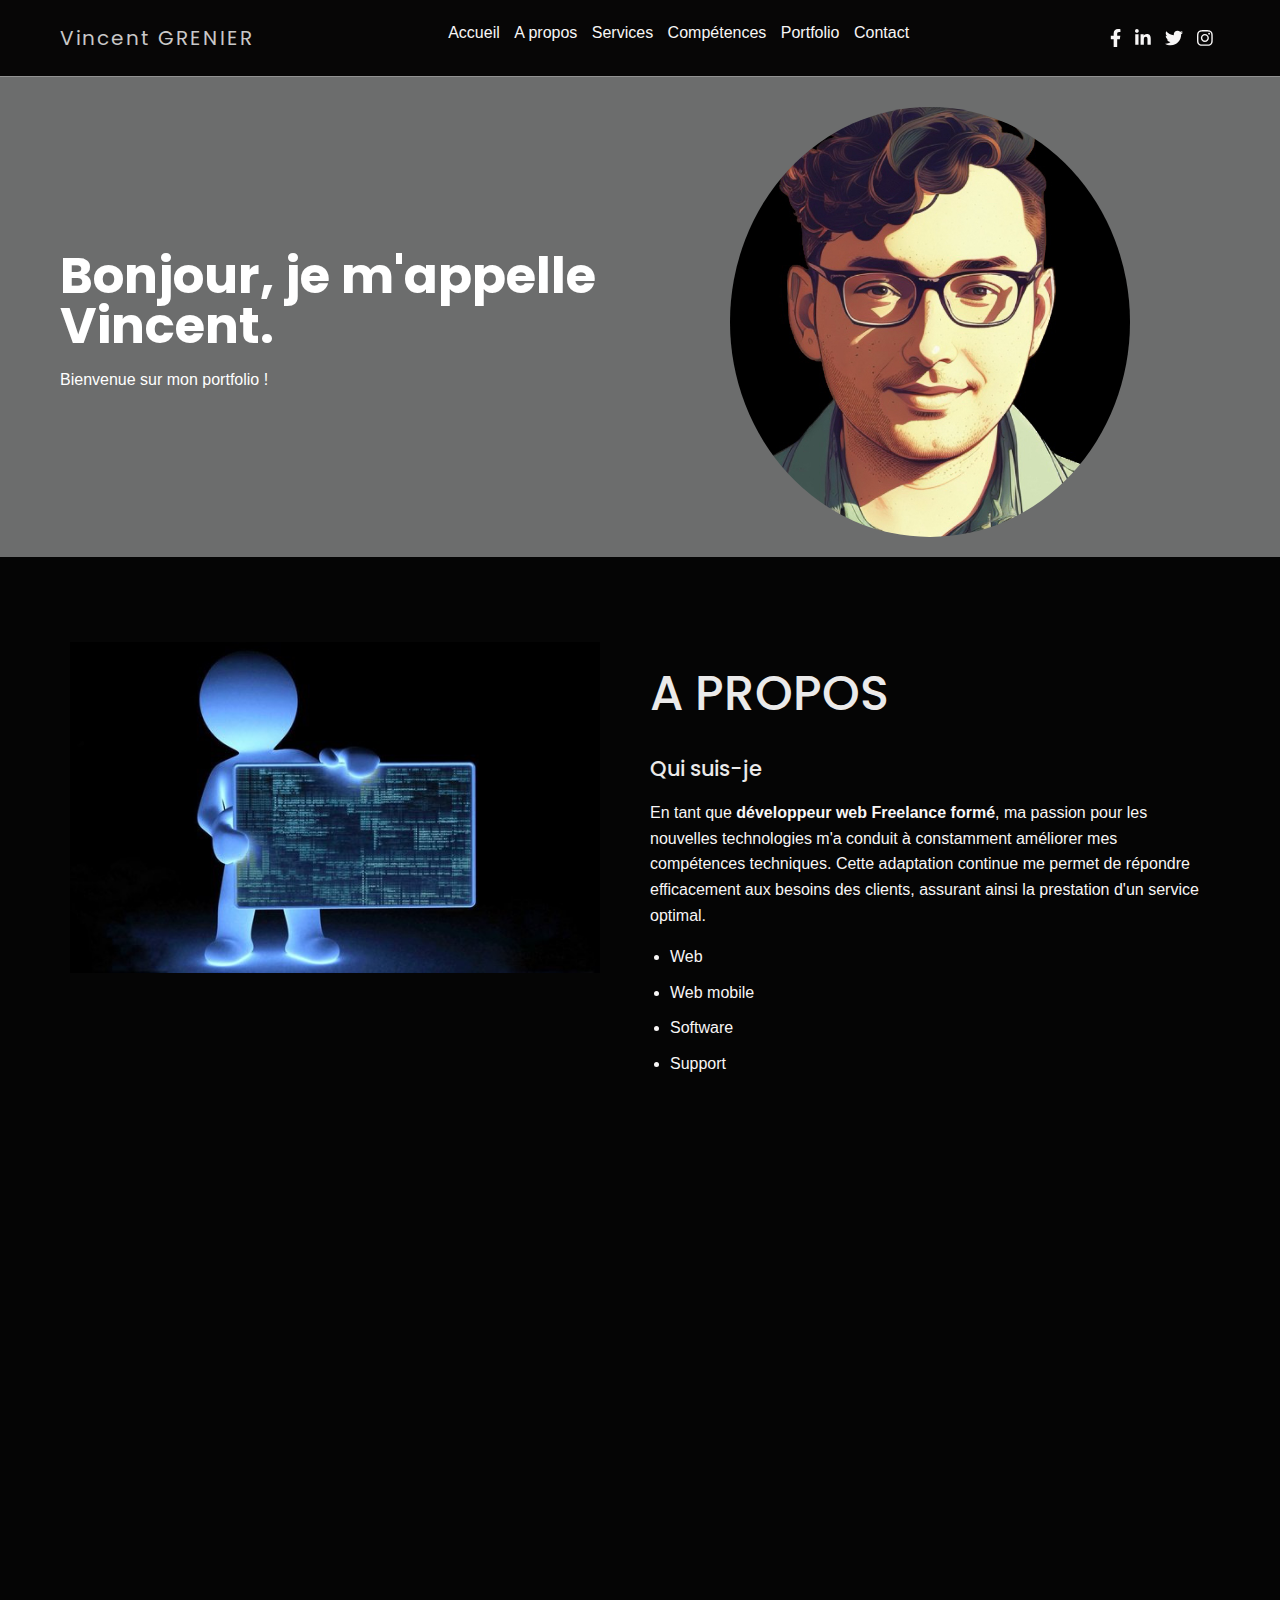
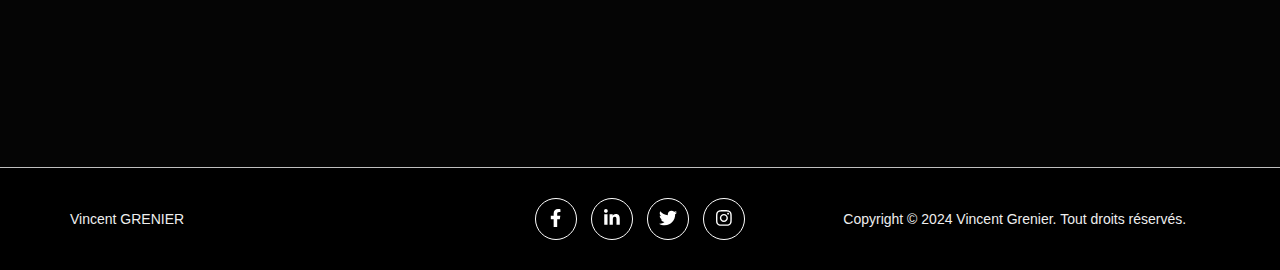
<file: index.html>
<html lang="fr">

<head>
  <meta charset="UTF-8">
  <meta http-equiv="X-UA-Compatible" content="IE=edge">
  <meta name="viewport" content="width=device-width, initial-scale=1.0">
  <title>Vincent GRENIER - Developpeur WEB</title>
  <meta name="description" content="Portfolio de Vincent GRENIER - Développeur Web - freelance indépendant">
  <link rel="shortcut icon" href="./img/favicon.ico?v=1" type="image/x-icon">
  <link rel="preconnect" href="https://fonts.googleapis.com">
  <link rel="preconnect" href="https://fonts.gstatic.com" crossorigin>
  <link href="https://fonts.googleapis.com/css2?family=Poppins:wght@300;500;700&display=swap" rel="stylesheet">
  <link rel="stylesheet" href="./css/global.css">
  <script src="./js/global.js" defer></script>

</head>

<body>

  <header class="header">
    <div class="container d-flex">
      <div class="logo">
        Vincent GRENIER
      </div>
      <nav class="navbar ">
        <ul class="menu list-unstyled">
          <li><a href="#hero">Accueil</a></li>
          <li><a href="#about">A propos</a></li>
          <li><a href="#services">Services</a></li>
          <li><a href="#skills">Compétences</a></li>
          <li><a href="#portfolio">Portfolio</a></li>
          <li><a href="#contact">Contact</a></li>
        </ul>
      </nav>
      <div class="right">
        <ul class="socials list-unstyled">
          <li>
            <a href="https://www.facebook.com" target="_blank">
              <svg aria-hidden="true" class="icon facebook" focusable="false" data-prefix="fab" data-icon="facebook-f"
                class="svg-inline--fa fa-facebook-f fa-w-10" role="img" xmlns="http://www.w3.org/2000/svg"
                viewBox="0 0 320 512">
                <path fill="currentColor"
                  d="M279.14 288l14.22-92.66h-88.91v-60.13c0-25.35 12.42-50.06 52.24-50.06h40.42V6.26S260.43 0 225.36 0c-73.22 0-121.08 44.38-121.08 124.72v70.62H22.89V288h81.39v224h100.17V288z">
                </path>
              </svg>
            </a>
          </li>
          <li>
            <a href="https://www.linkedin.com" target="_blank">
              <svg aria-hidden="true" class="icon linkedin" focusable="false" data-prefix="fab" data-icon="linkedin-in"
                class="svg-inline--fa fa-linkedin-in fa-w-14" role="img" xmlns="http://www.w3.org/2000/svg"
                viewBox="0 0 448 512">
                <path fill="currentColor"
                  d="M100.28 448H7.4V148.9h92.88zM53.79 108.1C24.09 108.1 0 83.5 0 53.8a53.79 53.79 0 0 1 107.58 0c0 29.7-24.1 54.3-53.79 54.3zM447.9 448h-92.68V302.4c0-34.7-.7-79.2-48.29-79.2-48.29 0-55.69 37.7-55.69 76.7V448h-92.78V148.9h89.08v40.8h1.3c12.4-23.5 42.69-48.3 87.88-48.3 94 0 111.28 61.9 111.28 142.3V448z">
                </path>
              </svg>
            </a>
          </li>
          <li>
            <a href="https://www.twitter.com" target="_blank">
              <svg aria-hidden="true" class="icon twitter" focusable="false" data-prefix="fab" data-icon="twitter"
                class="svg-inline--fa fa-twitter fa-w-16" role="img" xmlns="http://www.w3.org/2000/svg"
                viewBox="0 0 512 512">
                <path fill="currentColor"
                  d="M459.37 151.716c.325 4.548.325 9.097.325 13.645 0 138.72-105.583 298.558-298.558 298.558-59.452 0-114.68-17.219-161.137-47.106 8.447.974 16.568 1.299 25.34 1.299 49.055 0 94.213-16.568 130.274-44.832-46.132-.975-84.792-31.188-98.112-72.772 6.498.974 12.995 1.624 19.818 1.624 9.421 0 18.843-1.3 27.614-3.573-48.081-9.747-84.143-51.98-84.143-102.985v-1.299c13.969 7.797 30.214 12.67 47.431 13.319-28.264-18.843-46.781-51.005-46.781-87.391 0-19.492 5.197-37.36 14.294-52.954 51.655 63.675 129.3 105.258 216.365 109.807-1.624-7.797-2.599-15.918-2.599-24.04 0-57.828 46.782-104.934 104.934-104.934 30.213 0 57.502 12.67 76.67 33.137 23.715-4.548 46.456-13.32 66.599-25.34-7.798 24.366-24.366 44.833-46.132 57.827 21.117-2.273 41.584-8.122 60.426-16.243-14.292 20.791-32.161 39.308-52.628 54.253z">
                </path>
              </svg>
            </a>
          </li>
          <li>
            <a href="https://www.instagram.com" target="_blank">
              <svg aria-hidden="true" class="icon insta" focusable="false" data-prefix="fab" data-icon="instagram"
                class="svg-inline--fa fa-instagram fa-w-14" role="img" xmlns="http://www.w3.org/2000/svg"
                viewBox="0 0 448 512">
                <path fill="currentColor"
                  d="M224.1 141c-63.6 0-114.9 51.3-114.9 114.9s51.3 114.9 114.9 114.9S339 319.5 339 255.9 287.7 141 224.1 141zm0 189.6c-41.1 0-74.7-33.5-74.7-74.7s33.5-74.7 74.7-74.7 74.7 33.5 74.7 74.7-33.6 74.7-74.7 74.7zm146.4-194.3c0 14.9-12 26.8-26.8 26.8-14.9 0-26.8-12-26.8-26.8s12-26.8 26.8-26.8 26.8 12 26.8 26.8zm76.1 27.2c-1.7-35.9-9.9-67.7-36.2-93.9-26.2-26.2-58-34.4-93.9-36.2-37-2.1-147.9-2.1-184.9 0-35.8 1.7-67.6 9.9-93.9 36.1s-34.4 58-36.2 93.9c-2.1 37-2.1 147.9 0 184.9 1.7 35.9 9.9 67.7 36.2 93.9s58 34.4 93.9 36.2c37 2.1 147.9 2.1 184.9 0 35.9-1.7 67.7-9.9 93.9-36.2 26.2-26.2 34.4-58 36.2-93.9 2.1-37 2.1-147.8 0-184.8zM398.8 388c-7.8 19.6-22.9 34.7-42.6 42.6-29.5 11.7-99.5 9-132.1 9s-102.7 2.6-132.1-9c-19.6-7.8-34.7-22.9-42.6-42.6-11.7-29.5-9-99.5-9-132.1s-2.6-102.7 9-132.1c7.8-19.6 22.9-34.7 42.6-42.6 29.5-11.7 99.5-9 132.1-9s102.7-2.6 132.1 9c19.6 7.8 34.7 22.9 42.6 42.6 11.7 29.5 9 99.5 9 132.1s2.7 102.7-9 132.1z">
                </path>
              </svg>
            </a>
          </li>
        </ul>
        <button class="burger"><span class="bar"></span></button>
      </div>
    </div>
  </header>



  <section id="hero" class="hero">
    <div class="container">
      <div class="grid">
        <div class="hero__item left">
          <h1 class="title">Bonjour, je m'appelle Vincent.</h1>
          <p>Bienvenue sur mon portfolio !</p>
        </div>
        <div class="hero__item right">
          <div class="hero__avatar">
            <img src="./img/avatar.png" alt="Avatar Vincent GRENIER - Développeur web freelance">
          </div>
        </div>
      </div>
    </div>
  </section>
  <section id="about" class="about">
    <div class="container">
      <div class="grid">
        <div class="grid__item">
          <img width="560" height="453" src="./img/code.jpg" alt="Vincent GRENIER - Développeur web freelance">
        </div> 
        <div class="grid__item">
          <h2 class="section-title">A propos</h2>
          <h3>Qui suis-je</h3>
          <p>En tant que <strong><span>développeur web Freelance formé</span></strong>, ma passion pour les nouvelles technologies m'a conduit à constamment améliorer mes compétences techniques. 
            Cette adaptation continue me permet de répondre efficacement aux besoins des clients, assurant ainsi la prestation d'un service optimal.
          </p>
          <ul>
            <li>Web</li>
            <li>Web mobile</li>
            <li>Software</li>
            <li>Support</li>
          </ul>
        </div>
      </div>
    </div>
  </section>
  <section id="services" class="services">
    <div class="container">
      <div class="section-header">
        <h2 class="section-title">Mes services</h2>
        <p>Voici la liste des services que je mets à disposition</p>
      </div>
      <div class="grid">
        <div class="grid__item">
          <div class="service">
            <div class="service__icon">
              <svg aria-hidden="true" focusable="false" data-prefix="far" data-icon="lightbulb"
                class="svg-inline--fa fa-lightbulb fa-w-11" role="img" xmlns="http://www.w3.org/2000/svg"
                viewBox="0 0 352 512">
                <path fill="currentColor"
                  d="M176 80c-52.94 0-96 43.06-96 96 0 8.84 7.16 16 16 16s16-7.16 16-16c0-35.3 28.72-64 64-64 8.84 0 16-7.16 16-16s-7.16-16-16-16zM96.06 459.17c0 3.15.93 6.22 2.68 8.84l24.51 36.84c2.97 4.46 7.97 7.14 13.32 7.14h78.85c5.36 0 10.36-2.68 13.32-7.14l24.51-36.84c1.74-2.62 2.67-5.7 2.68-8.84l.05-43.18H96.02l.04 43.18zM176 0C73.72 0 0 82.97 0 176c0 44.37 16.45 84.85 43.56 115.78 16.64 18.99 42.74 58.8 52.42 92.16v.06h48v-.12c-.01-4.77-.72-9.51-2.15-14.07-5.59-17.81-22.82-64.77-62.17-109.67-20.54-23.43-31.52-53.15-31.61-84.14-.2-73.64 59.67-128 127.95-128 70.58 0 128 57.42 128 128 0 30.97-11.24 60.85-31.65 84.14-39.11 44.61-56.42 91.47-62.1 109.46a47.507 47.507 0 0 0-2.22 14.3v.1h48v-.05c9.68-33.37 35.78-73.18 52.42-92.16C335.55 260.85 352 220.37 352 176 352 78.8 273.2 0 176 0z">
                </path>
              </svg>
            </div>
            <div class="service__content">
              <h3>GESTION DE PROJETS WEB</h3>
              <p>
                Que vous ayez un projet web à lancer ou à améliorer, je suis là pour vous aider à chaque étape.
              </p>
            </div>
          </div>

          <div class="service">
            <div class="service__icon">
              <svg aria-hidden="true" focusable="false" data-prefix="far" data-icon="edit"
                class="svg-inline--fa fa-edit fa-w-18" role="img" xmlns="http://www.w3.org/2000/svg"
                viewBox="0 0 576 512">
                <path fill="currentColor"
                  d="M402.3 344.9l32-32c5-5 13.7-1.5 13.7 5.7V464c0 26.5-21.5 48-48 48H48c-26.5 0-48-21.5-48-48V112c0-26.5 21.5-48 48-48h273.5c7.1 0 10.7 8.6 5.7 13.7l-32 32c-1.5 1.5-3.5 2.3-5.7 2.3H48v352h352V350.5c0-2.1.8-4.1 2.3-5.6zm156.6-201.8L296.3 405.7l-90.4 10c-26.2 2.9-48.5-19.2-45.6-45.6l10-90.4L432.9 17.1c22.9-22.9 59.9-22.9 82.7 0l43.2 43.2c22.9 22.9 22.9 60 .1 82.8zM460.1 174L402 115.9 216.2 301.8l-7.3 65.3 65.3-7.3L460.1 174zm64.8-79.7l-43.2-43.2c-4.1-4.1-10.8-4.1-14.8 0L436 82l58.1 58.1 30.9-30.9c4-4.2 4-10.8-.1-14.9z">
                </path>
              </svg>
            </div>
            <div class="service__content">
              <h3>INTÉGRATION WEB</h3>
              <p>
                Je crée des sites web fluides et fonctionnels pour une expérience utilisateur optimale.
              </p>
            </div>
          </div>

          <div class="service">
            <div class="service__icon">
              <svg aria-hidden="true" focusable="false" data-prefix="fas" data-icon="tools"
                class="svg-inline--fa fa-tools fa-w-16" role="img" xmlns="http://www.w3.org/2000/svg"
                viewBox="0 0 512 512">
                <path fill="currentColor"
                  d="M501.1 395.7L384 278.6c-23.1-23.1-57.6-27.6-85.4-13.9L192 158.1V96L64 0 0 64l96 128h62.1l106.6 106.6c-13.6 27.8-9.2 62.3 13.9 85.4l117.1 117.1c14.6 14.6 38.2 14.6 52.7 0l52.7-52.7c14.5-14.6 14.5-38.2 0-52.7zM331.7 225c28.3 0 54.9 11 74.9 31l19.4 19.4c15.8-6.9 30.8-16.5 43.8-29.5 37.1-37.1 49.7-89.3 37.9-136.7-2.2-9-13.5-12.1-20.1-5.5l-74.4 74.4-67.9-11.3L334 98.9l74.4-74.4c6.6-6.6 3.4-17.9-5.7-20.2-47.4-11.7-99.6.9-136.6 37.9-28.5 28.5-41.9 66.1-41.2 103.6l82.1 82.1c8.1-1.9 16.5-2.9 24.7-2.9zm-103.9 82l-56.7-56.7L18.7 402.8c-25 25-25 65.5 0 90.5s65.5 25 90.5 0l123.6-123.6c-7.6-19.9-9.9-41.6-5-62.7zM64 472c-13.2 0-24-10.8-24-24 0-13.3 10.7-24 24-24s24 10.7 24 24c0 13.2-10.7 24-24 24z">
                </path>
              </svg>
            </div>
            <div class="service__content">
              <h3>DÉVELOPPEMENTS SPÉCIFIQUES</h3>
              <p>
                Je personnalise des solutions sur mesure, de fonctionnalités avancées à l'optimisation des performances.
              </p>
            </div>
          </div>

          <div class="service">
            <div class="service__icon">
              <svg aria-hidden="true" focusable="false" data-prefix="far" data-icon="check-square"
                class="svg-inline--fa fa-check-square fa-w-14" role="img" xmlns="http://www.w3.org/2000/svg"
                viewBox="0 0 448 512">
                <path fill="currentColor"
                  d="M400 32H48C21.49 32 0 53.49 0 80v352c0 26.51 21.49 48 48 48h352c26.51 0 48-21.49 48-48V80c0-26.51-21.49-48-48-48zm0 400H48V80h352v352zm-35.864-241.724L191.547 361.48c-4.705 4.667-12.303 4.637-16.97-.068l-90.781-91.516c-4.667-4.705-4.637-12.303.069-16.971l22.719-22.536c4.705-4.667 12.303-4.637 16.97.069l59.792 60.277 141.352-140.216c4.705-4.667 12.303-4.637 16.97.068l22.536 22.718c4.667 4.706 4.637 12.304-.068 16.971z">
                </path>
              </svg>
            </div>
            <div class="service__content">
              <h3>RÉFÉRENCEMENT NATUREL</h3>
              <p>
                Optimisez votre visibilité en ligne avec des techniques avancées de référencement naturel.
              </p>
            </div>
          </div>
        </div>
        <div class="grid__item">
          <div class="service">
            <div class="service__icon">
              <svg aria-hidden="true" focusable="false" data-prefix="fas" data-icon="pencil-alt"
                class="svg-inline--fa fa-pencil-alt fa-w-16" role="img" xmlns="http://www.w3.org/2000/svg"
                viewBox="0 0 512 512">
                <path fill="currentColor"
                  d="M497.9 142.1l-46.1 46.1c-4.7 4.7-12.3 4.7-17 0l-111-111c-4.7-4.7-4.7-12.3 0-17l46.1-46.1c18.7-18.7 49.1-18.7 67.9 0l60.1 60.1c18.8 18.7 18.8 49.1 0 67.9zM284.2 99.8L21.6 362.4.4 483.9c-2.9 16.4 11.4 30.6 27.8 27.8l121.5-21.3 262.6-262.6c4.7-4.7 4.7-12.3 0-17l-111-111c-4.8-4.7-12.4-4.7-17.1 0zM124.1 339.9c-5.5-5.5-5.5-14.3 0-19.8l154-154c5.5-5.5 14.3-5.5 19.8 0s5.5 14.3 0 19.8l-154 154c-5.5 5.5-14.3 5.5-19.8 0zM88 424h48v36.3l-64.5 11.3-31.1-31.1L51.7 376H88v48z">
                </path>
              </svg>
            </div>
            <div class="service__content">
              <h3>CONCEPTION GRAPHIQUE & WEBDESIGN</h3>
              <p>
                Je donne vie à vos idées avec des designs graphiques attrayants et des interfaces intuitives.
              </p>
            </div>
          </div>

          <div class="service">
            <div class="service__icon">
              <svg aria-hidden="true" focusable="false" data-prefix="fas" data-icon="sync-alt"
                class="svg-inline--fa fa-sync-alt fa-w-16" role="img" xmlns="http://www.w3.org/2000/svg"
                viewBox="0 0 512 512">
                <path fill="currentColor"
                  d="M370.72 133.28C339.458 104.008 298.888 87.962 255.848 88c-77.458.068-144.328 53.178-162.791 126.85-1.344 5.363-6.122 9.15-11.651 9.15H24.103c-7.498 0-13.194-6.807-11.807-14.176C33.933 94.924 134.813 8 256 8c66.448 0 126.791 26.136 171.315 68.685L463.03 40.97C478.149 25.851 504 36.559 504 57.941V192c0 13.255-10.745 24-24 24H345.941c-21.382 0-32.09-25.851-16.971-40.971l41.75-41.749zM32 296h134.059c21.382 0 32.09 25.851 16.971 40.971l-41.75 41.75c31.262 29.273 71.835 45.319 114.876 45.28 77.418-.07 144.315-53.144 162.787-126.849 1.344-5.363 6.122-9.15 11.651-9.15h57.304c7.498 0 13.194 6.807 11.807 14.176C478.067 417.076 377.187 504 256 504c-66.448 0-126.791-26.136-171.315-68.685L48.97 471.03C33.851 486.149 8 475.441 8 454.059V320c0-13.255 10.745-24 24-24z">
                </path>
              </svg>
            </div>
            <div class="service__content">
              <h3>DYNAMISME DES PAGES</h3>
              <p>
                Assurez une expérience utilisateur fluide avec des pages réactives et un chargement rapide.
              </p>
            </div>
          </div>

          <div class="service">
            <div class="service__icon">
              <svg aria-hidden="true" focusable="false" data-prefix="fas" data-icon="user-cog"
                class="svg-inline--fa fa-user-cog fa-w-20" role="img" xmlns="http://www.w3.org/2000/svg"
                viewBox="0 0 640 512">
                <path fill="currentColor"
                  d="M610.5 373.3c2.6-14.1 2.6-28.5 0-42.6l25.8-14.9c3-1.7 4.3-5.2 3.3-8.5-6.7-21.6-18.2-41.2-33.2-57.4-2.3-2.5-6-3.1-9-1.4l-25.8 14.9c-10.9-9.3-23.4-16.5-36.9-21.3v-29.8c0-3.4-2.4-6.4-5.7-7.1-22.3-5-45-4.8-66.2 0-3.3.7-5.7 3.7-5.7 7.1v29.8c-13.5 4.8-26 12-36.9 21.3l-25.8-14.9c-2.9-1.7-6.7-1.1-9 1.4-15 16.2-26.5 35.8-33.2 57.4-1 3.3.4 6.8 3.3 8.5l25.8 14.9c-2.6 14.1-2.6 28.5 0 42.6l-25.8 14.9c-3 1.7-4.3 5.2-3.3 8.5 6.7 21.6 18.2 41.1 33.2 57.4 2.3 2.5 6 3.1 9 1.4l25.8-14.9c10.9 9.3 23.4 16.5 36.9 21.3v29.8c0 3.4 2.4 6.4 5.7 7.1 22.3 5 45 4.8 66.2 0 3.3-.7 5.7-3.7 5.7-7.1v-29.8c13.5-4.8 26-12 36.9-21.3l25.8 14.9c2.9 1.7 6.7 1.1 9-1.4 15-16.2 26.5-35.8 33.2-57.4 1-3.3-.4-6.8-3.3-8.5l-25.8-14.9zM496 400.5c-26.8 0-48.5-21.8-48.5-48.5s21.8-48.5 48.5-48.5 48.5 21.8 48.5 48.5-21.7 48.5-48.5 48.5zM224 256c70.7 0 128-57.3 128-128S294.7 0 224 0 96 57.3 96 128s57.3 128 128 128zm201.2 226.5c-2.3-1.2-4.6-2.6-6.8-3.9l-7.9 4.6c-6 3.4-12.8 5.3-19.6 5.3-10.9 0-21.4-4.6-28.9-12.6-18.3-19.8-32.3-43.9-40.2-69.6-5.5-17.7 1.9-36.4 17.9-45.7l7.9-4.6c-.1-2.6-.1-5.2 0-7.8l-7.9-4.6c-16-9.2-23.4-28-17.9-45.7.9-2.9 2.2-5.8 3.2-8.7-3.8-.3-7.5-1.2-11.4-1.2h-16.7c-22.2 10.2-46.9 16-72.9 16s-50.6-5.8-72.9-16h-16.7C60.2 288 0 348.2 0 422.4V464c0 26.5 21.5 48 48 48h352c10.1 0 19.5-3.2 27.2-8.5-1.2-3.8-2-7.7-2-11.8v-9.2z">
                </path>
              </svg>
            </div>
            <div class="service__content">
              <h3>INTERFACE D'ADMINISTRATION</h3>
              <p>
                Simplifiez la gestion de votre site avec une interface d'administration conviviale et efficace.
              </p>
            </div>
          </div>

          <div class="service">
            <div class="service__icon">
              <svg aria-hidden="true" focusable="false" data-prefix="fas" data-icon="mobile-alt"
                class="svg-inline--fa fa-mobile-alt fa-w-10" role="img" xmlns="http://www.w3.org/2000/svg"
                viewBox="0 0 320 512">
                <path fill="currentColor"
                  d="M272 0H48C21.5 0 0 21.5 0 48v416c0 26.5 21.5 48 48 48h224c26.5 0 48-21.5 48-48V48c0-26.5-21.5-48-48-48zM160 480c-17.7 0-32-14.3-32-32s14.3-32 32-32 32 14.3 32 32-14.3 32-32 32zm112-108c0 6.6-5.4 12-12 12H60c-6.6 0-12-5.4-12-12V60c0-6.6 5.4-12 12-12h200c6.6 0 12 5.4 12 12v312z">
                </path>
              </svg>
            </div>
            <div class="service__content">
              <h3>RESPONSIVE DESIGN</h3>
              <p>
                Adaptez-vous à tous les écrans avec des sites web qui offrent une expérience optimale sur tous les appareils.
              </p>
            </div>
          </div>
        </div>
      </div>
    </div>

  </section>
  <section id="skills" class="skills">
    <div class="container">
      <div class="section-header">
        <h2 class="section-title">Mes compétences</h2>
        <p>Au cours de mes formations, j'ai acquis une expertise variée en 
          travaillant avec plusieurs langages de programmation :</p>
      </div>
      <div class="grid">
        <div class="grid__item">
          <h3>Domaines de compétences</h3>
          <ul class="list-unstyled">
            <li>
              <h4>Programmation :</h4>
              <p>Capacité de comprendre et de créer des algorithmes efficaces.</p>
            </li>
            <li>
              <h4>Résolution de problèmes :</h4>
              <p>Capacité à résoudre des problèmes complexes en développant des solutions efficaces.</p>
            </li>
            <li>
              <h4>Conception logicielle :</h4>
              <p>Capacité à concevoir des applications solides et évolutives en utilisant 
                des principes de base comme la modularité, l'encapsulation, l'abstraction et l'héritage.</p>
            </li>
            <li>
              <h4>Collaboration et travail d'équipe :</h4>
              <p>Aptitude à travailler efficacement en équipe, à communiquer 
                clairement avec les autres membres de l'équipe et à collaborer sur des projets complexes.</p>
            </li>
            <li>
              <h4>Test et débogage :</h4>
              <p>Capacité à tester et à déboguer des applications pour assurer la qualité du code.</p>
            </li>
            <li>
              <h4>Apprentissage continu :</h4>
              <p>Capacité à s'adapter aux nouvelles technologies et à continuer à apprendre de manière 
                autonome pour rester compétitif dans un domaine en constante évolution.</p>
            </li>
          </ul>
        </div>
        <div class="grid__item">
          <h3>Compétences en développement</h3>
          <div class="progressbar">
            <div class="bar1" data-width="80">HTML5</div>
          </div>
          <div class="progressbar">
            <div class="bar2" data-width="65">CSS3</div>
          </div>
          <div class="progressbar">
            <div class="bar3" data-width="40">JAVASCRIPT</div>
          </div>
          <div class="progressbar">
            <div class="bar4" data-width="20">PHP</div>
          </div>
          <div class="progressbar">
            <div class="bar5" data-width="1">NODE</div>
          </div>
          <div class="progressbar">
            <div class="bar6" data-width="1">REACT</div>
          </div>
          <div class="progressbar">
            <div class="bar7" data-width="50">PYTHON</div>
          </div>
          <h3>Compétences en conception graphique</h3>
          
          <div class="progressbar">
            <div class="bar8" data-width="15">ILLUSTRATOR</div>
          </div>
          <div class="progressbar">
            <div class="bar9" data-width="30">PHOTOSHOP</div>
          </div>
          <div class="progressbar">
            <div class="bar10" data-width="20">AFTER EFFECT</div>
          </div>
        </div>
      </div>
    </div>

  </section>
  <section id="portfolio" class="portfolio">
    <div class="container">
      <div class="section-header">
        <h2 class="section-title">Portfolio</h2>
        <p>Voici quelques exemples de mes récents projets</p>
      </div>
      <ul class="grid portfolio-filters list-unstyled">
        <li class="grid__item">
          <a href="#" class="active" data-filter="all">Tous les projets</a>
        </li>
        <li class="grid__item">
          <a href="#" data-filter="web">Développement web</a>
        </li>
        <li class="grid__item">
          <a href="#" data-filter="design">Refonte Graphique</a>
        </li>
        <li class="grid__item">
          <a href="#" data-filter="app">Applications</a>
        </li>
      </ul>
      <div class="grid">
        <div class="grid__item">
          <div class="card" data-category="app">
            <img width="400" height="400" src="./img/logo_neo.png" alt="projet Neorion" class="card__image">
            <div class="card__inner">
              <h3 class="card__title">Bot Neorion</h3>
              <p class="category">Application</p>
            </div>
            <div class="card__overlay">
              <a href="#" class="card__link" data-id="modal-1">+</a>
            </div>
          </div>
          <div class="modal" id="modal-1">
            <button class="modal__close">&times;</button>
            <div class="modal__content">
              <div class="container">
                <div class="grid">
                  <div class="grid__item">
                    <img src="./img/logo_neo.png" class="card__image" alt="Logo Néorion" >
                  </div>
                  <div class="grid__item">
                    <h4 class="modal__title h2">Bot Discord <strong>Néorion</strong></h4>
                    <p>
                      <svg width="15" height="15" aria-hidden="true" focusable="false" data-prefix="far"
                        data-icon="calendar" class="svg-inline--fa fa-calendar fa-w-14" role="img"
                        xmlns="http://www.w3.org/2000/svg" viewBox="0 0 448 512">
                        <path fill="currentColor"
                          d="M400 64h-48V12c0-6.6-5.4-12-12-12h-40c-6.6 0-12 5.4-12 12v52H160V12c0-6.6-5.4-12-12-12h-40c-6.6 0-12 5.4-12 12v52H48C21.5 64 0 85.5 0 112v352c0 26.5 21.5 48 48 48h352c26.5 0 48-21.5 48-48V112c0-26.5-21.5-48-48-48zm-6 400H54c-3.3 0-6-2.7-6-6V160h352v298c0 3.3-2.7 6-6 6z">
                        </path>
                      </svg>
                      <i>Année : 2023</i>
                    </p>
                    <p class="category">
                      <svg width="15" height="15" aria-hidden="true" focusable="false" data-prefix="fas" data-icon="tag"
                        class="svg-inline--fa fa-tag fa-w-16" role="img" xmlns="http://www.w3.org/2000/svg"
                        viewBox="0 0 512 512">
                        <path fill="currentColor"
                          d="M0 252.118V48C0 21.49 21.49 0 48 0h204.118a48 48 0 0 1 33.941 14.059l211.882 211.882c18.745 18.745 18.745 49.137 0 67.882L293.823 497.941c-18.745 18.745-49.137 18.745-67.882 0L14.059 286.059A48 48 0 0 1 0 252.118zM112 64c-26.51 0-48 21.49-48 48s21.49 48 48 48 48-21.49 48-48-21.49-48-48-48z">
                        </path>
                      </svg>
                      Application
                    </p>
                    <p>
                      Néorion est une application (bot) destinée aux serveurs Discord. 
                      
                    </p>

                    <h5 class="h3">Informations</h5>
                    <p>
                      Elle simplifie la gestion des journaux du serveur ainsi que des tâches administratives 
                      telles que le bannissement, le débannissement, l'exclusion temporaire, etc.
                       En outre, elle offre des fonctionnalités telles qu'un système de tickets, de rôles 
                       automatiques, de formulaires, et bien d'autres encore.
                    </p>

                    <h5 class="h3">Technologies</h5>

                    <ul>
                      <li>Python</li>
                      <li>Discord</li>
                    </ul>
                  </div>
                </div>
              </div>
            </div>
          </div>
        </div>
        <div class="grid__item">
          <div class="card" data-category="web">
            <img src="./img/soon.jpg" alt="projet" class="card__image">
            <div class="card__inner">
              <h3 class="card__title">Projet à venir</h3>
              <p class="category">Développement Web</p>
            </div>
            <div class="card__overlay">
              <a href="#" class="card__link">+</a>
            </div>
          </div>
        </div>
        <div class="grid__item">
          <div class="card" data-category="web">
            <img src="./img/soon.jpg" alt="projet" class="card__image">
            <div class="card__inner">
              <h3 class="card__title">Projet à venir</h3>
              <p class="category">Développement Web</p>
            </div>
            <div class="card__overlay">
              <a href="#" class="card__link">+</a>
            </div>
          </div>
        </div>
        <div class="grid__item">
          <div class="card" data-category="design">
            <img src="./img/soon.jpg" alt="projet" class="card__image">
            <div class="card__inner">
              <h3 class="card__title">Projet à venir ..</h3>
              <p class="category">Refonte graphique</p>
            </div>
            <div class="card__overlay">
              <a href="#" class="card__link">+</a>
            </div>
          </div>
        </div>
        <div class="grid__item">
          <div class="card" data-category="design">
            <img src="./img/soon.jpg" alt="projet" class="card__image">
            <div class="card__inner">
              <h3 class="card__title">Projet à venir ..</h3>
              <p class="category">Refonte graphique</p>
            </div>
            <div class="card__overlay">
              <a href="#" class="card__link">+</a>
            </div>
          </div>
        </div>
        <div class="grid__item">
          <div class="card" data-category="app">
            <img src="./img/soon.jpg" alt="projet" class="card__image">
            <div class="card__inner">
              <h3 class="card__title">Projet à venir ..</h3>
              <p class="category">Application</p>
            </div>
            <div class="card__overlay">
              <a href="#" class="card__link">+</a>
            </div>
          </div>
        </div>
      </div>
    </div>

  </section>
  <section id="contact" class="contact">
    <div class="container">
      <div class="section-header">
        <h2 class="section-title">Contact</h2>
        <p>En choisissant de collaborer avec moi, vous bénéficiez d'un service personnalisé, axé sur la communication et la transparence. 
          Je m'engage à comprendre vos besoins spécifiques et à fournir des solutions sur mesure qui correspondent à votre vision. 
          La satisfaction de mes clients est ma priorité, et je m'efforce constamment d'aller au-delà de leurs attentes.</p>
      </div>

      <form action="https://formsubmit.co/greniervct@gmail.com" method="POST" class="form">
        <input type="hidden" name="_captcha" value="false">
        <input type="text" name="_honey" style="display:none">
        <input type="hidden" name="_next" value="https://neoriondev.github.io/portfolio/merci.html">

        <label for="firstname">
          <input type="text" name="firstname" id="firstname" placeholder="Nom" required>
        </label>
        <label for="lastname">
          <input type="text" name="lastname" id="lastname" placeholder="Prénom" required>
        </label>
        <label for="email">
          <input type="email" name="email" id="email" placeholder="Email" required>
        </label>
        <textarea name="message" id="message" placeholder="Message" required></textarea>
        <input type="submit" class="btn" value="Envoyer">
      </form>
    </div>

  </section>

  <footer>
    <div class="container">
      <div class="grid">
        <div class="grid__item">
          <p>Vincent GRENIER</p>
        </div>
        <div class="grid__item">
          <ul class="socials list-unstyled">
            <li>
              <a href="https://www.facebook.com" target="_blank">
                <svg aria-hidden="true" class="icon facebook" focusable="false" data-prefix="fab" data-icon="facebook-f"
                  class="svg-inline--fa fa-facebook-f fa-w-10" role="img" xmlns="http://www.w3.org/2000/svg"
                  viewBox="0 0 320 512">
                  <path fill="currentColor"
                    d="M279.14 288l14.22-92.66h-88.91v-60.13c0-25.35 12.42-50.06 52.24-50.06h40.42V6.26S260.43 0 225.36 0c-73.22 0-121.08 44.38-121.08 124.72v70.62H22.89V288h81.39v224h100.17V288z">
                  </path>
                </svg>
              </a>
            </li>
            <li>
              <a href="https://www.linkedin.com" target="_blank">
                <svg aria-hidden="true" class="icon linkedin" focusable="false" data-prefix="fab"
                  data-icon="linkedin-in" class="svg-inline--fa fa-linkedin-in fa-w-14" role="img"
                  xmlns="http://www.w3.org/2000/svg" viewBox="0 0 448 512">
                  <path fill="currentColor"
                    d="M100.28 448H7.4V148.9h92.88zM53.79 108.1C24.09 108.1 0 83.5 0 53.8a53.79 53.79 0 0 1 107.58 0c0 29.7-24.1 54.3-53.79 54.3zM447.9 448h-92.68V302.4c0-34.7-.7-79.2-48.29-79.2-48.29 0-55.69 37.7-55.69 76.7V448h-92.78V148.9h89.08v40.8h1.3c12.4-23.5 42.69-48.3 87.88-48.3 94 0 111.28 61.9 111.28 142.3V448z">
                  </path>
                </svg>
              </a>
            </li>
            <li>
              <a href="https://www.twitter.com" target="_blank">
                <svg aria-hidden="true" class="icon twitter" focusable="false" data-prefix="fab" data-icon="twitter"
                  class="svg-inline--fa fa-twitter fa-w-16" role="img" xmlns="http://www.w3.org/2000/svg"
                  viewBox="0 0 512 512">
                  <path fill="currentColor"
                    d="M459.37 151.716c.325 4.548.325 9.097.325 13.645 0 138.72-105.583 298.558-298.558 298.558-59.452 0-114.68-17.219-161.137-47.106 8.447.974 16.568 1.299 25.34 1.299 49.055 0 94.213-16.568 130.274-44.832-46.132-.975-84.792-31.188-98.112-72.772 6.498.974 12.995 1.624 19.818 1.624 9.421 0 18.843-1.3 27.614-3.573-48.081-9.747-84.143-51.98-84.143-102.985v-1.299c13.969 7.797 30.214 12.67 47.431 13.319-28.264-18.843-46.781-51.005-46.781-87.391 0-19.492 5.197-37.36 14.294-52.954 51.655 63.675 129.3 105.258 216.365 109.807-1.624-7.797-2.599-15.918-2.599-24.04 0-57.828 46.782-104.934 104.934-104.934 30.213 0 57.502 12.67 76.67 33.137 23.715-4.548 46.456-13.32 66.599-25.34-7.798 24.366-24.366 44.833-46.132 57.827 21.117-2.273 41.584-8.122 60.426-16.243-14.292 20.791-32.161 39.308-52.628 54.253z">
                  </path>
                </svg>
              </a>
            </li>
            <li>
              <a href="https://www.instagram.com" target="_blank">
                <svg aria-hidden="true" class="icon insta" focusable="false" data-prefix="fab" data-icon="instagram"
                  class="svg-inline--fa fa-instagram fa-w-14" role="img" xmlns="http://www.w3.org/2000/svg"
                  viewBox="0 0 448 512">
                  <path fill="currentColor"
                    d="M224.1 141c-63.6 0-114.9 51.3-114.9 114.9s51.3 114.9 114.9 114.9S339 319.5 339 255.9 287.7 141 224.1 141zm0 189.6c-41.1 0-74.7-33.5-74.7-74.7s33.5-74.7 74.7-74.7 74.7 33.5 74.7 74.7-33.6 74.7-74.7 74.7zm146.4-194.3c0 14.9-12 26.8-26.8 26.8-14.9 0-26.8-12-26.8-26.8s12-26.8 26.8-26.8 26.8 12 26.8 26.8zm76.1 27.2c-1.7-35.9-9.9-67.7-36.2-93.9-26.2-26.2-58-34.4-93.9-36.2-37-2.1-147.9-2.1-184.9 0-35.8 1.7-67.6 9.9-93.9 36.1s-34.4 58-36.2 93.9c-2.1 37-2.1 147.9 0 184.9 1.7 35.9 9.9 67.7 36.2 93.9s58 34.4 93.9 36.2c37 2.1 147.9 2.1 184.9 0 35.9-1.7 67.7-9.9 93.9-36.2 26.2-26.2 34.4-58 36.2-93.9 2.1-37 2.1-147.8 0-184.8zM398.8 388c-7.8 19.6-22.9 34.7-42.6 42.6-29.5 11.7-99.5 9-132.1 9s-102.7 2.6-132.1-9c-19.6-7.8-34.7-22.9-42.6-42.6-11.7-29.5-9-99.5-9-132.1s-2.6-102.7 9-132.1c7.8-19.6 22.9-34.7 42.6-42.6 29.5-11.7 99.5-9 132.1-9s102.7-2.6 132.1 9c19.6 7.8 34.7 22.9 42.6 42.6 11.7 29.5 9 99.5 9 132.1s2.7 102.7-9 132.1z">
                  </path>
                </svg>
              </a>
            </li>
          </ul>
        </div>
        <div class="grid__item">
          <p>Copyright © 2024 Vincent Grenier. Tout droits réservés.</p>
        </div>
      </div>
    </div>
  </footer>

</body>

</html>
</file>
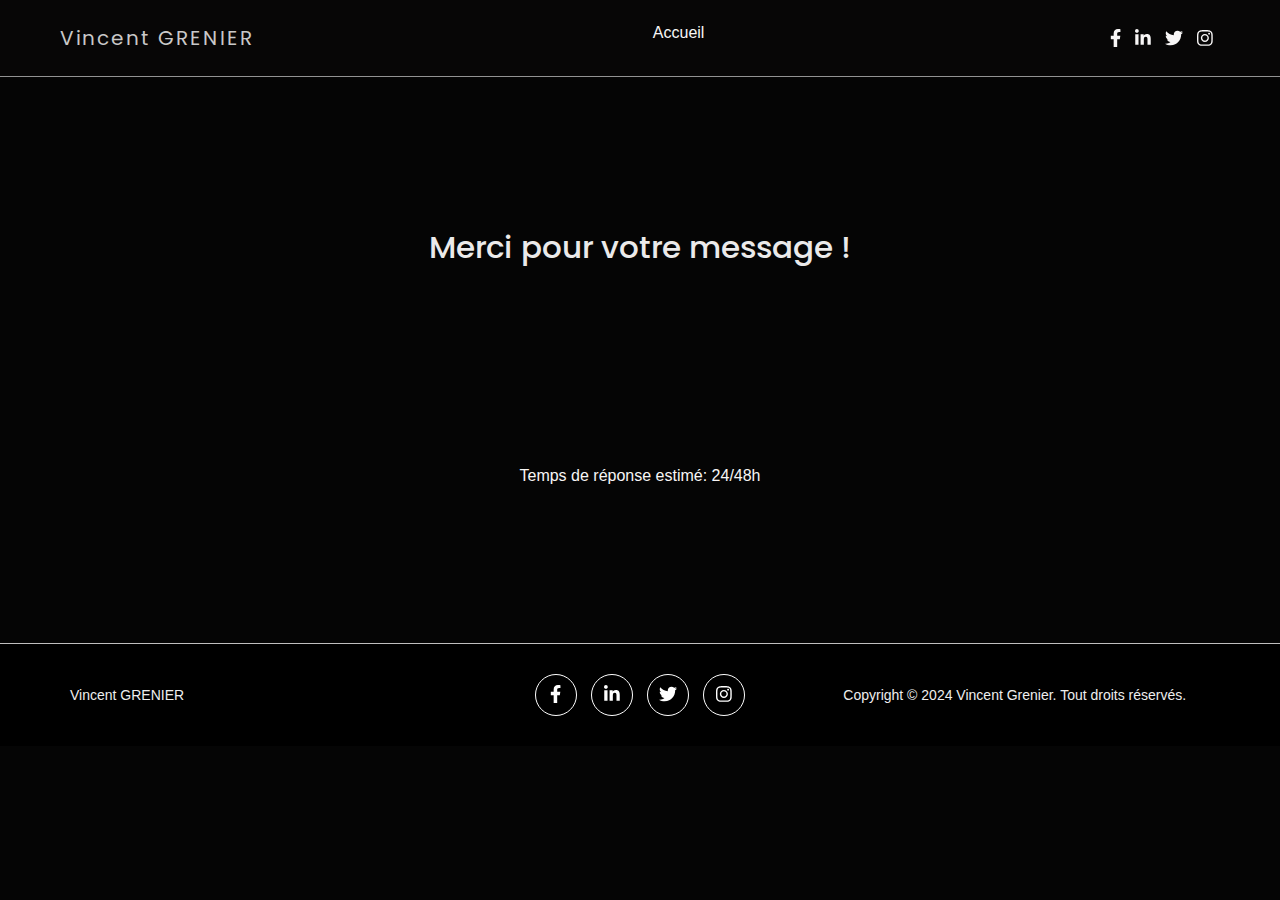
<file: merci.html>
<html lang="fr">

<head>
  <meta charset="UTF-8">
  <meta http-equiv="X-UA-Compatible" content="IE=edge">
  <meta name="viewport" content="width=device-width, initial-scale=1.0">
  <title>Vincent GRENIER - Developpeur WEB</title>
  <meta name="description" content="Portfolio de Vincent GRENIER - Développeur Web - freelance indépendant">
  <link rel="shortcut icon" href="./img/favicon.ico?v=1" type="image/x-icon">
  <link rel="preconnect" href="https://fonts.googleapis.com">
  <link rel="preconnect" href="https://fonts.gstatic.com" crossorigin>
  <link href="https://fonts.googleapis.com/css2?family=Poppins:wght@300;500;700&display=swap" rel="stylesheet">
  <link rel="stylesheet" href="./css/global.css">
  <script src="./js/global.js" defer></script>

</head>

<body>
    <header class="header">
    <div class="container d-flex">
      <div class="logo">
        Vincent GRENIER
      </div>
      <nav class="navbar ">
        <ul class="menu list-unstyled">
          <li><a href="https://neoriondev.github.io/portfolio/">Accueil</a></li>

        </ul>
      </nav>
      <div class="right">
        <ul class="socials list-unstyled">
          <li>
            <a href="https://www.facebook.com" target="_blank">
              <svg aria-hidden="true" class="icon facebook" focusable="false" data-prefix="fab" data-icon="facebook-f"
                class="svg-inline--fa fa-facebook-f fa-w-10" role="img" xmlns="http://www.w3.org/2000/svg"
                viewBox="0 0 320 512">
                <path fill="currentColor"
                  d="M279.14 288l14.22-92.66h-88.91v-60.13c0-25.35 12.42-50.06 52.24-50.06h40.42V6.26S260.43 0 225.36 0c-73.22 0-121.08 44.38-121.08 124.72v70.62H22.89V288h81.39v224h100.17V288z">
                </path>
              </svg>
            </a>
          </li>
          <li>
            <a href="https://www.linkedin.com" target="_blank">
              <svg aria-hidden="true" class="icon linkedin" focusable="false" data-prefix="fab" data-icon="linkedin-in"
                class="svg-inline--fa fa-linkedin-in fa-w-14" role="img" xmlns="http://www.w3.org/2000/svg"
                viewBox="0 0 448 512">
                <path fill="currentColor"
                  d="M100.28 448H7.4V148.9h92.88zM53.79 108.1C24.09 108.1 0 83.5 0 53.8a53.79 53.79 0 0 1 107.58 0c0 29.7-24.1 54.3-53.79 54.3zM447.9 448h-92.68V302.4c0-34.7-.7-79.2-48.29-79.2-48.29 0-55.69 37.7-55.69 76.7V448h-92.78V148.9h89.08v40.8h1.3c12.4-23.5 42.69-48.3 87.88-48.3 94 0 111.28 61.9 111.28 142.3V448z">
                </path>
              </svg>
            </a>
          </li>
          <li>
            <a href="https://www.twitter.com" target="_blank">
              <svg aria-hidden="true" class="icon twitter" focusable="false" data-prefix="fab" data-icon="twitter"
                class="svg-inline--fa fa-twitter fa-w-16" role="img" xmlns="http://www.w3.org/2000/svg"
                viewBox="0 0 512 512">
                <path fill="currentColor"
                  d="M459.37 151.716c.325 4.548.325 9.097.325 13.645 0 138.72-105.583 298.558-298.558 298.558-59.452 0-114.68-17.219-161.137-47.106 8.447.974 16.568 1.299 25.34 1.299 49.055 0 94.213-16.568 130.274-44.832-46.132-.975-84.792-31.188-98.112-72.772 6.498.974 12.995 1.624 19.818 1.624 9.421 0 18.843-1.3 27.614-3.573-48.081-9.747-84.143-51.98-84.143-102.985v-1.299c13.969 7.797 30.214 12.67 47.431 13.319-28.264-18.843-46.781-51.005-46.781-87.391 0-19.492 5.197-37.36 14.294-52.954 51.655 63.675 129.3 105.258 216.365 109.807-1.624-7.797-2.599-15.918-2.599-24.04 0-57.828 46.782-104.934 104.934-104.934 30.213 0 57.502 12.67 76.67 33.137 23.715-4.548 46.456-13.32 66.599-25.34-7.798 24.366-24.366 44.833-46.132 57.827 21.117-2.273 41.584-8.122 60.426-16.243-14.292 20.791-32.161 39.308-52.628 54.253z">
                </path>
              </svg>
            </a>
          </li>
          <li>
            <a href="https://www.instagram.com" target="_blank">
              <svg aria-hidden="true" class="icon insta" focusable="false" data-prefix="fab" data-icon="instagram"
                class="svg-inline--fa fa-instagram fa-w-14" role="img" xmlns="http://www.w3.org/2000/svg"
                viewBox="0 0 448 512">
                <path fill="currentColor"
                  d="M224.1 141c-63.6 0-114.9 51.3-114.9 114.9s51.3 114.9 114.9 114.9S339 319.5 339 255.9 287.7 141 224.1 141zm0 189.6c-41.1 0-74.7-33.5-74.7-74.7s33.5-74.7 74.7-74.7 74.7 33.5 74.7 74.7-33.6 74.7-74.7 74.7zm146.4-194.3c0 14.9-12 26.8-26.8 26.8-14.9 0-26.8-12-26.8-26.8s12-26.8 26.8-26.8 26.8 12 26.8 26.8zm76.1 27.2c-1.7-35.9-9.9-67.7-36.2-93.9-26.2-26.2-58-34.4-93.9-36.2-37-2.1-147.9-2.1-184.9 0-35.8 1.7-67.6 9.9-93.9 36.1s-34.4 58-36.2 93.9c-2.1 37-2.1 147.9 0 184.9 1.7 35.9 9.9 67.7 36.2 93.9s58 34.4 93.9 36.2c37 2.1 147.9 2.1 184.9 0 35.9-1.7 67.7-9.9 93.9-36.2 26.2-26.2 34.4-58 36.2-93.9 2.1-37 2.1-147.8 0-184.8zM398.8 388c-7.8 19.6-22.9 34.7-42.6 42.6-29.5 11.7-99.5 9-132.1 9s-102.7 2.6-132.1-9c-19.6-7.8-34.7-22.9-42.6-42.6-11.7-29.5-9-99.5-9-132.1s-2.6-102.7 9-132.1c7.8-19.6 22.9-34.7 42.6-42.6 29.5-11.7 99.5-9 132.1-9s102.7-2.6 132.1 9c19.6 7.8 34.7 22.9 42.6 42.6 11.7 29.5 9 99.5 9 132.1s2.7 102.7-9 132.1z">
                </path>
              </svg>
            </a>
          </li>
        </ul>
        <button class="burger"><span class="bar"></span></button>
      </div>
    </div>
  </header>

  <section>
    <h1 class="thanks">Merci pour votre message !</h1>
    <p class="thanks">Temps de réponse estimé: 24/48h</p>
  </section>


    <footer>
    <div class="container">
      <div class="grid">
        <div class="grid__item">
          <p>Vincent GRENIER</p>
        </div>
        <div class="grid__item">
          <ul class="socials list-unstyled">
            <li>
              <a href="https://www.facebook.com" target="_blank">
                <svg aria-hidden="true" class="icon facebook" focusable="false" data-prefix="fab" data-icon="facebook-f"
                  class="svg-inline--fa fa-facebook-f fa-w-10" role="img" xmlns="http://www.w3.org/2000/svg"
                  viewBox="0 0 320 512">
                  <path fill="currentColor"
                    d="M279.14 288l14.22-92.66h-88.91v-60.13c0-25.35 12.42-50.06 52.24-50.06h40.42V6.26S260.43 0 225.36 0c-73.22 0-121.08 44.38-121.08 124.72v70.62H22.89V288h81.39v224h100.17V288z">
                  </path>
                </svg>
              </a>
            </li>
            <li>
              <a href="https://www.linkedin.com" target="_blank">
                <svg aria-hidden="true" class="icon linkedin" focusable="false" data-prefix="fab"
                  data-icon="linkedin-in" class="svg-inline--fa fa-linkedin-in fa-w-14" role="img"
                  xmlns="http://www.w3.org/2000/svg" viewBox="0 0 448 512">
                  <path fill="currentColor"
                    d="M100.28 448H7.4V148.9h92.88zM53.79 108.1C24.09 108.1 0 83.5 0 53.8a53.79 53.79 0 0 1 107.58 0c0 29.7-24.1 54.3-53.79 54.3zM447.9 448h-92.68V302.4c0-34.7-.7-79.2-48.29-79.2-48.29 0-55.69 37.7-55.69 76.7V448h-92.78V148.9h89.08v40.8h1.3c12.4-23.5 42.69-48.3 87.88-48.3 94 0 111.28 61.9 111.28 142.3V448z">
                  </path>
                </svg>
              </a>
            </li>
            <li>
              <a href="https://www.twitter.com" target="_blank">
                <svg aria-hidden="true" class="icon twitter" focusable="false" data-prefix="fab" data-icon="twitter"
                  class="svg-inline--fa fa-twitter fa-w-16" role="img" xmlns="http://www.w3.org/2000/svg"
                  viewBox="0 0 512 512">
                  <path fill="currentColor"
                    d="M459.37 151.716c.325 4.548.325 9.097.325 13.645 0 138.72-105.583 298.558-298.558 298.558-59.452 0-114.68-17.219-161.137-47.106 8.447.974 16.568 1.299 25.34 1.299 49.055 0 94.213-16.568 130.274-44.832-46.132-.975-84.792-31.188-98.112-72.772 6.498.974 12.995 1.624 19.818 1.624 9.421 0 18.843-1.3 27.614-3.573-48.081-9.747-84.143-51.98-84.143-102.985v-1.299c13.969 7.797 30.214 12.67 47.431 13.319-28.264-18.843-46.781-51.005-46.781-87.391 0-19.492 5.197-37.36 14.294-52.954 51.655 63.675 129.3 105.258 216.365 109.807-1.624-7.797-2.599-15.918-2.599-24.04 0-57.828 46.782-104.934 104.934-104.934 30.213 0 57.502 12.67 76.67 33.137 23.715-4.548 46.456-13.32 66.599-25.34-7.798 24.366-24.366 44.833-46.132 57.827 21.117-2.273 41.584-8.122 60.426-16.243-14.292 20.791-32.161 39.308-52.628 54.253z">
                  </path>
                </svg>
              </a>
            </li>
            <li>
              <a href="https://www.instagram.com" target="_blank">
                <svg aria-hidden="true" class="icon insta" focusable="false" data-prefix="fab" data-icon="instagram"
                  class="svg-inline--fa fa-instagram fa-w-14" role="img" xmlns="http://www.w3.org/2000/svg"
                  viewBox="0 0 448 512">
                  <path fill="currentColor"
                    d="M224.1 141c-63.6 0-114.9 51.3-114.9 114.9s51.3 114.9 114.9 114.9S339 319.5 339 255.9 287.7 141 224.1 141zm0 189.6c-41.1 0-74.7-33.5-74.7-74.7s33.5-74.7 74.7-74.7 74.7 33.5 74.7 74.7-33.6 74.7-74.7 74.7zm146.4-194.3c0 14.9-12 26.8-26.8 26.8-14.9 0-26.8-12-26.8-26.8s12-26.8 26.8-26.8 26.8 12 26.8 26.8zm76.1 27.2c-1.7-35.9-9.9-67.7-36.2-93.9-26.2-26.2-58-34.4-93.9-36.2-37-2.1-147.9-2.1-184.9 0-35.8 1.7-67.6 9.9-93.9 36.1s-34.4 58-36.2 93.9c-2.1 37-2.1 147.9 0 184.9 1.7 35.9 9.9 67.7 36.2 93.9s58 34.4 93.9 36.2c37 2.1 147.9 2.1 184.9 0 35.9-1.7 67.7-9.9 93.9-36.2 26.2-26.2 34.4-58 36.2-93.9 2.1-37 2.1-147.8 0-184.8zM398.8 388c-7.8 19.6-22.9 34.7-42.6 42.6-29.5 11.7-99.5 9-132.1 9s-102.7 2.6-132.1-9c-19.6-7.8-34.7-22.9-42.6-42.6-11.7-29.5-9-99.5-9-132.1s-2.6-102.7 9-132.1c7.8-19.6 22.9-34.7 42.6-42.6 29.5-11.7 99.5-9 132.1-9s102.7-2.6 132.1 9c19.6 7.8 34.7 22.9 42.6 42.6 11.7 29.5 9 99.5 9 132.1s2.7 102.7-9 132.1z">
                  </path>
                </svg>
              </a>
            </li>
          </ul>
        </div>
        <div class="grid__item">
          <p>Copyright © 2024 Vincent Grenier. Tout droits réservés.</p>
        </div>
      </div>
    </div>
  </footer>


</body>


</html>
</file>
<file: css/global.css>
/* Base */

:root {
  --color-body: #f8f6f6;
  --background-body: #050505;
}

* {
  box-sizing: border-box; 
}

html {
  font-size: 62.5%;
}

body {
  font-family: Verdana, Geneva, Tahoma, sans-serif;
  font-size: 1.6rem;
  line-height: 1.6;
  color: var(--color-body);
  margin:0;
  background: var(--background-body);  
}

h1, h2, h3, h4, h5, h6 {
  font-family: 'Poppins', sans-serif;
  color: #ebeaea;
  font-weight: 500;
  line-height: 1;
}

h1,
.h1 {
  font-size: 3.1rem; 
}

h2,
.h2 {
  font-size: 2.8rem;
  text-transform: uppercase; 
}

h3,
.h3 {
  font-size: 2.1rem;
}

a {
  text-decoration: none;
}

img {
  max-width: 100%;
  height: auto;
}

ul {
  padding-left: 2rem;
}

li {
  margin-bottom: 1rem;
}

.list-unstyled {
  list-style: none;
  margin: 0;
  padding: 0;
}

.category {
  margin: 0;
  font-size: 1rem;
  text-transform: uppercase;
  color: #5f6163;
}

.container {  
  padding:1rem 2rem;  
}

.d-flex {
  display: flex;
  align-items: center;
  justify-content:space-between;
}

.grid {
  display: flex;
  flex-wrap: wrap; 
}

.grid__item {
  flex-grow: 1;
  flex-shrink: 0;
  width: 100%; 
  padding:1rem;
}

@media screen and (min-width:750px) {
  .container {
    max-width: 1200px;
    margin: 0 auto;
    padding: 2rem;    
  }

  .grid__item {
    max-width: 50%;
  }
}

/* Sections */

section {  
  padding: 5.5rem 0;
}

.section-title { 
  margin-top: 0;
  font-size: 3.8rem;  
}

.section-header {
  text-align: center;
}

@media screen and (min-width:750px) {
  .section-title {    
    font-size: 4.8rem;  
  }
}

.header {  
  background: #070606; 
  color: rgb(201, 200, 200);
  border-bottom: 1px solid #929292;
  position: sticky;
  top:0;
  z-index: 1;
}

.header .logo {
  font-family: 'Poppins', sans-serif;
  font-size: 2rem;
  letter-spacing: 2px;
}


.header li {
  display: inline-flex;
  align-items: center;
  padding: 0 .5rem;
}
.header a {
  color:  var(--color-body);
}
.header a:hover {
  color: #6c6d6d;
}

.header .right {
  display: flex;
  align-items: center;
}

.socials {
  display: flex;
}

.socials li {
  margin-bottom: 0;
}

.socials a {
  padding: 0 2px;
}

.socials .icon {
  height: 18px;
}

.burger {
  background:none;
  border:none;
  width: 35px;
  height: 35px;
  cursor: pointer;
  position: relative;
  margin-left: 1rem;
}

.burger .bar {
  display: block;
  width: 22px;
  height: 3px;
  background:  var(--color-body);
}

.burger .bar::before, .burger .bar::after {
  display: block;
  content:"";
  width: 22px;
  height: 3px;
  background:  var(--color-body);
  position: absolute;
}

.burger .bar::before {
  transform: translateY(-8px);
}

.burger .bar::after {
  transform: translateY(8px);
}

@media screen and (max-width:749px) {
  nav {
    display: flex;
    justify-content: center;
    align-items:center;
    flex-direction: column;
    position: fixed;
    top:55px;
    left:110%;
    width: 0;
    overflow: hidden;
    opacity: 0;
    height: calc(100vh - 55px);
    background: #2e2e2e;  
    transition: all .4s ease-out;  
  }
  nav .menu li {
    display: flex;
    justify-content: center;
  }
  nav .menu a {
    display: block;
    font-size: 2rem;
    padding:2rem;
    transition: all .4s;
  }
  .show-nav nav {
    opacity: 1;
    width: 100%;
    left:0;
    z-index: 2;
  }
  .show-nav nav li a:hover {
    transform: scale(1.1);
    text-decoration: none;
  }
  .show-nav .burger .bar {
    width:0;
  }
  .burger .bar::before,
  .burger .bar::after  {
    transition: all .2s ease-out;
  }
  .show-nav .burger .bar::before {
    transform:rotate(-45deg);
  }
  .show-nav .burger .bar::after {
    transform:rotate(45deg);
  }
}

@media screen and (min-width:750px) {
  .navbar {
    display: flex;
  }

  .burger {
    display: none;
  } 
}

.hero {
  background: #6c6d6d;
  color: #FFF;
  padding: 1rem 0 0 0;
}

.hero .title {
  color: inherit;
  font-size: 4rem;
  margin: 1.6rem 0 0 0;
  font-weight: 700;
}

.hero__item {
  display: flex;
  flex-direction: column;
  justify-content: center;
  align-items: center;
  text-align: center;
}

.hero__item span {
  text-transform: uppercase;
}

.hero__item.left {
  animation-duration: 1s;
  animation-name: slideInleft;
}

.hero__item.right {
  animation-duration: 1s;
  animation-name: slideInRight;
}

@media screen and (max-width:749px) {
  .hero__item.left {
    order:2;
  }

  .hero__item.right {
    order:1;
  }
}

@media screen and (min-width:750px) {
  .hero__item {
    flex:1 0 50%;    
    text-align: left;
  }

  .hero__item.left {
    align-items:flex-start;
  }

  .hero .title {
    font-size: 5rem;   
  }

  .hero__avatar img {
    max-width: 400px;
    border-radius: 50%;
  }
}

.about .section-title {
  margin-top: 2.8rem;
}

@media screen and (min-width:750px) {
  .about img {
    padding-right: 3rem;
  }
}

.services {
  background: #424242;
}

.service__icon {
  display: flex;
  align-items: center;
  justify-content: center;
  width: 90px;
  height: 90px;  
  border:2px solid #e2e2e2;
  border-radius: 50%;
}

.service__icon svg {
  height: 35px;
}

.service__content {
  flex:1;
}

.service h3 {
  margin-bottom: 0;
}

@media screen and (max-width:749px) {
  .service {
    text-align: center;
  }

  .service__icon { 
    margin:0 auto;
  }
}

@media screen and (min-width:750px) {
 .service {
    display: flex;
    align-items: center;
  }

  .service__icon { 
    margin-right:2rem;
  }
}

.skills h4, .skills p {
  margin:0 0 0.3rem 0;
}
.skills h4 {
  text-decoration: underline;
  font-weight: bold;
  
}

.skills li {
  background-color: #414040;
  border-left:3px solid rgb(91,107,120);
  padding:.9rem 2rem;
}

.skills .progressbar {
  background: #5a5959;
  color: #ebebeb;
  margin-bottom: 1rem;  
}

.skills .bar{
  background: #207e3d;
  padding: 1rem;
}
.bar1 {
  background: rgb(9, 98, 182);
  padding: 1rem;
  
}
.bar2 {
  background: rgba(202, 135, 10, 0.87);
  padding: 1rem;
}
.bar3 {
  background: rgb(189, 177, 8);
  padding: 1rem;
}
.bar4 {
  background: rgb(88, 111, 212);
  padding: 1rem;
}
.bar5 {
  background: rgb(44, 150, 79);
  padding: 1rem;
}
.bar6 {
  background: rgb(41, 188, 214);
  padding: 1rem;
}
.bar7 {
  background: rgb(14, 118, 179);
  padding: 1rem;
}
.bar8 {
  background: rgb(92, 20, 20);
  padding: 1rem;
}
.bar9 {
  background: rgb(92, 20, 20);
  padding: 1rem;
}
.bar10 {
  background: rgb(92, 20, 20);
  padding: 1rem;
}




.portfolio {
  background: #2e2d2d;
}

.portfolio .grid__item {
  max-width: 50%;
  margin-bottom: 0;
  opacity: 1;
  transition: all 1s ease;
}

.portfolio .grid__item.hide {
  opacity:0;
  max-width: 0;
  padding: 0;
  overflow: hidden;
  transition: all .4s ease;
}

.portfolio-filters .grid__item {
  max-width: 50%;
  margin-bottom: 0;
}

.portfolio-filters a {
  color: var(--color-body);
  background: #020202;
  display: flex;
  flex:1;
  justify-content: center;
  padding:1rem;
}

.portfolio-filters a.active {
  color: #FFF;
  background:#5b6c78;
}

.modal {
  visibility: hidden;
  opacity: 0;
  position: fixed;
  z-index: 4;
  transform: scale(0);
  overflow: auto;
  background-color: rgba(0, 0, 0, 0.4);
  transition: all 0.5s;
}

.show.modal {
  transform: scale(1);
  width: 100%;
  height: 100%;
  top:0;
  left:0;
  opacity: 1;
  visibility:visible;
}

.modal__content {
  background-color: #0c0a0a;
  height: 100vh;
  padding: 5rem 1rem;
  overflow: auto;
  text-align: left;
}

.modal img {
  margin-bottom: 2rem;
}

.modal__title {
  margin: 0 0 2rem;
}

.modal__close {
  position: absolute;
  right: 1rem;
  top: 1rem;
  background: none;
  border: 1px solid #eee;
  width: 45px;
  height: 45px;
  border-radius: 50%;
  font-size: 3.1rem;
  color: #dadada;
  cursor: pointer;
}

.modal .grid__item {
  max-width: 100%;
  margin-bottom: 0;
  opacity: 1;
  transition: all 1s ease;
}

@media screen and (min-width: 750px) {
  .modal .grid__item {
    max-width: 50%;
  }
  .modal__content {
    padding: 3rem;
  }
}

@media screen and (max-width:749px) {
 .portfolio a {
    font-size: 1.4rem;
  }
}

@media screen and (min-width:750px) {
  .portfolio .grid__item {
    max-width: 33.3333%;   
  }  
.portfolio-filters .grid__item {
    max-width: 25%;
  }
}

.card {
  background: #030303;
  text-transform: uppercase;
  position: relative;
  box-shadow: 0 0 7px rgba(0,0,0,0.1);
  border: 1px solid #000000;
   overflow: hidden;
}

.card__inner {
  padding:2rem;
}

.card__title {
  margin:0 0 1rem;
  font-size: 1.6rem; 
}

.card__overlay {
  background: rgba(0,0,0,0.8);
  position: absolute;
  top:0;
  z-index:0;
  width: 100%;
  height: 100%;
  top:110%;
  transition: all .3s;
  
}
.card__overlay a {
  font-size: 4.5rem;
  color:#FFF;
  flex:1;
  display: flex;
  align-items: center;
  justify-content: center;
  height: 100%;
}

.card:hover .card__overlay {
  top:0;
}

.form {
  max-width: 600px;
  margin: 4rem auto 0 auto;
}

.form input, .form textarea {
 display: block;
 color: rgb(235, 233, 233);
 font-size: 1.5rem;
 width: 100%;
 padding: 1rem;
 margin-bottom: 2rem;
 background-color: rgb(56, 53, 53);
}

.form textarea { 
  min-height: 200px;
}

.form .btn {
  border:none;
  background:  rgb(59, 59, 59);
  color: #bdb8b8;
  width: auto;
  min-width: 160px;
  font-size: 2rem;
  text-transform: uppercase;
  border-radius: 30px;
  margin-left: 35%;

}
.form .btn:hover {
  cursor: pointer;
  background: #1e3627;
  border-radius: 30px;
}

/* Footer */

footer {
  background: #000;
  color:#EEE;
  border-top: 1px solid rgb(192, 191, 191);
  text-align: center;
  font-size: 1.4rem;
}

footer p {
  margin: 0;
}

footer .grid {
  align-items: center;
}

footer .socials {
  justify-content: center;
  text-align: center;
}

footer .socials li {
  padding:0 .7rem;
}

footer .socials a {
  color: #FFF;
  border:1px solid #FFF;
  border-radius: 50%;
  padding:1rem;
  width: 42px;
  height: 42px;
  display: flex;
  justify-content: center;
  transition: all .4s;
}

footer .socials a:hover {
  background: #FFF;
  color:  var(--color-body);
}



@media screen and (min-width:750px) {
 footer {
  text-align: left;
 }
 footer .grid__item {
   max-width: 33.333%;
 }
}

@keyframes slideInleft {
  from {
    transform: translateX(-110%);
  }
  to {
    transform: translateX(0);
  }
}

@keyframes slideInRight {
  from {
    transform: translateX(110%);
  }
  to {
    transform: translateX(0);
  }
}


/* merci.html */

.thanks {
  text-align: center;
  margin: auto;
  padding: 100px;
  
}
</file>
